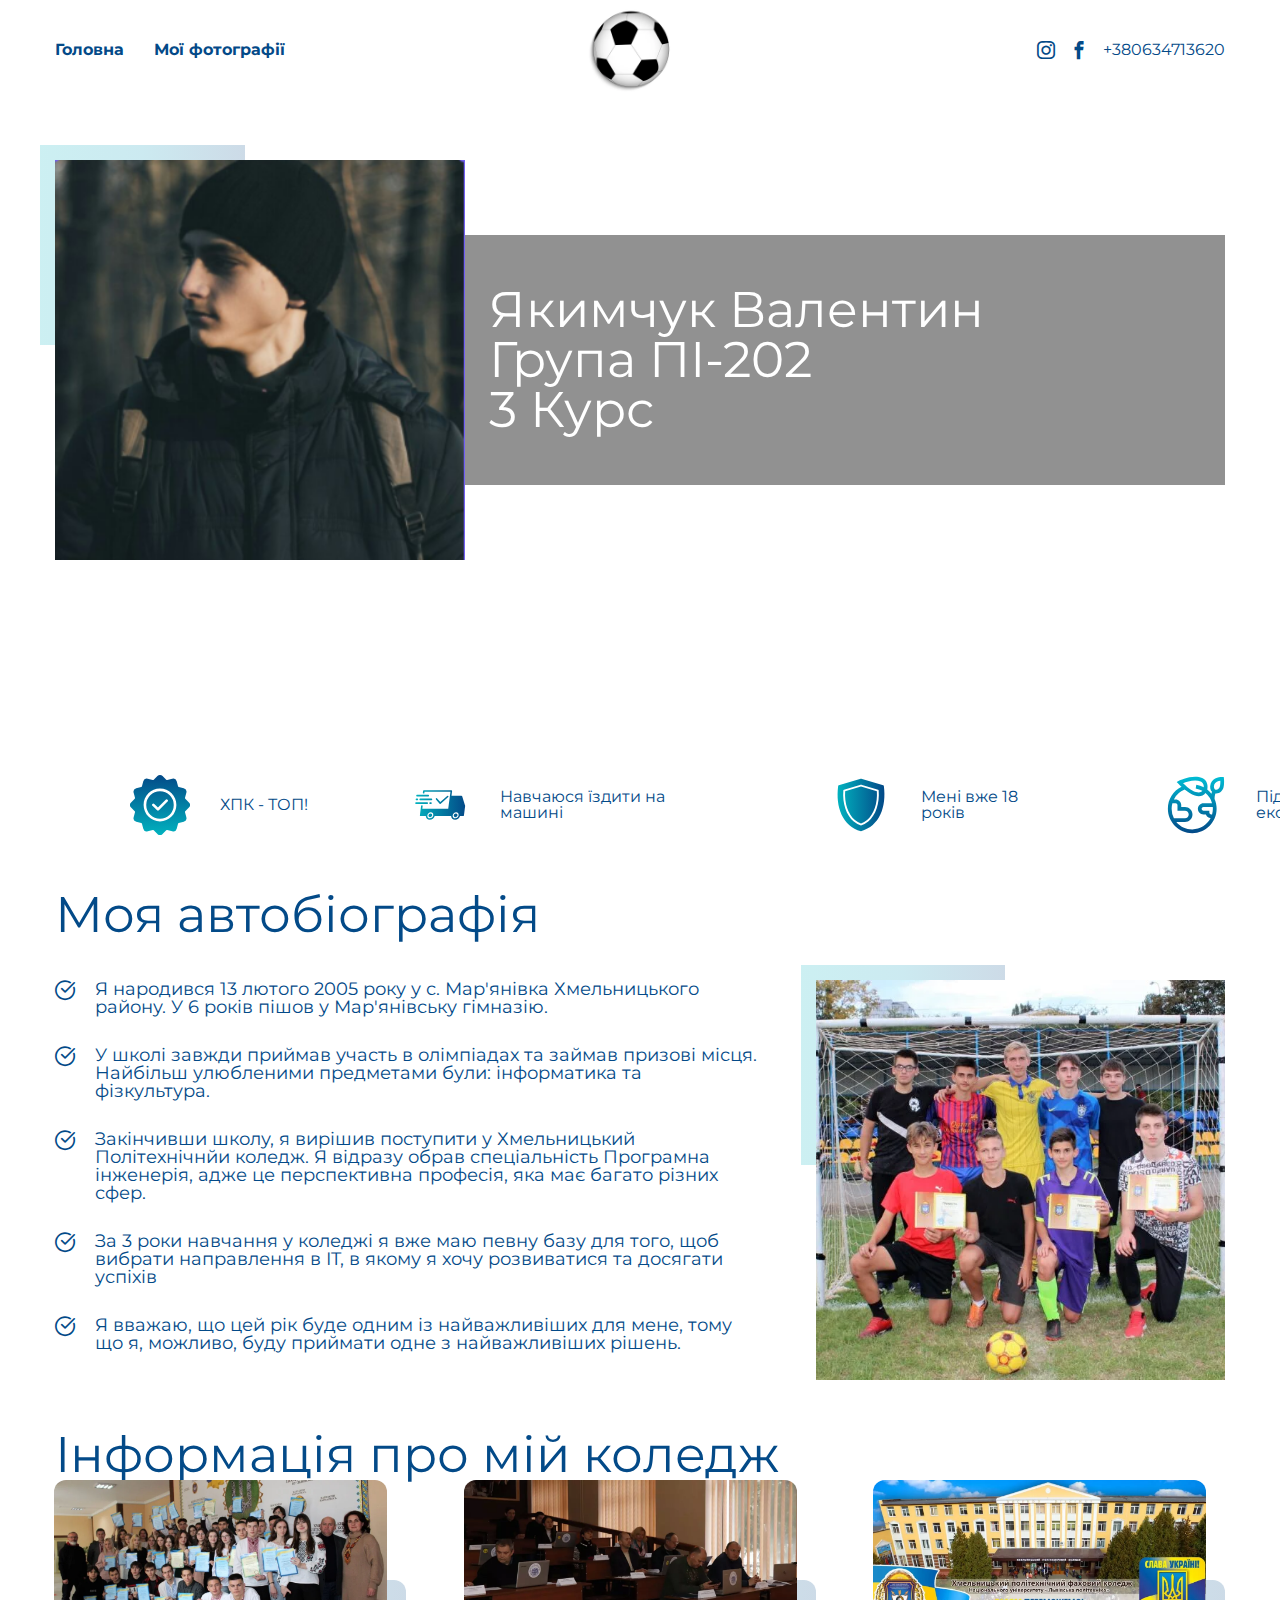
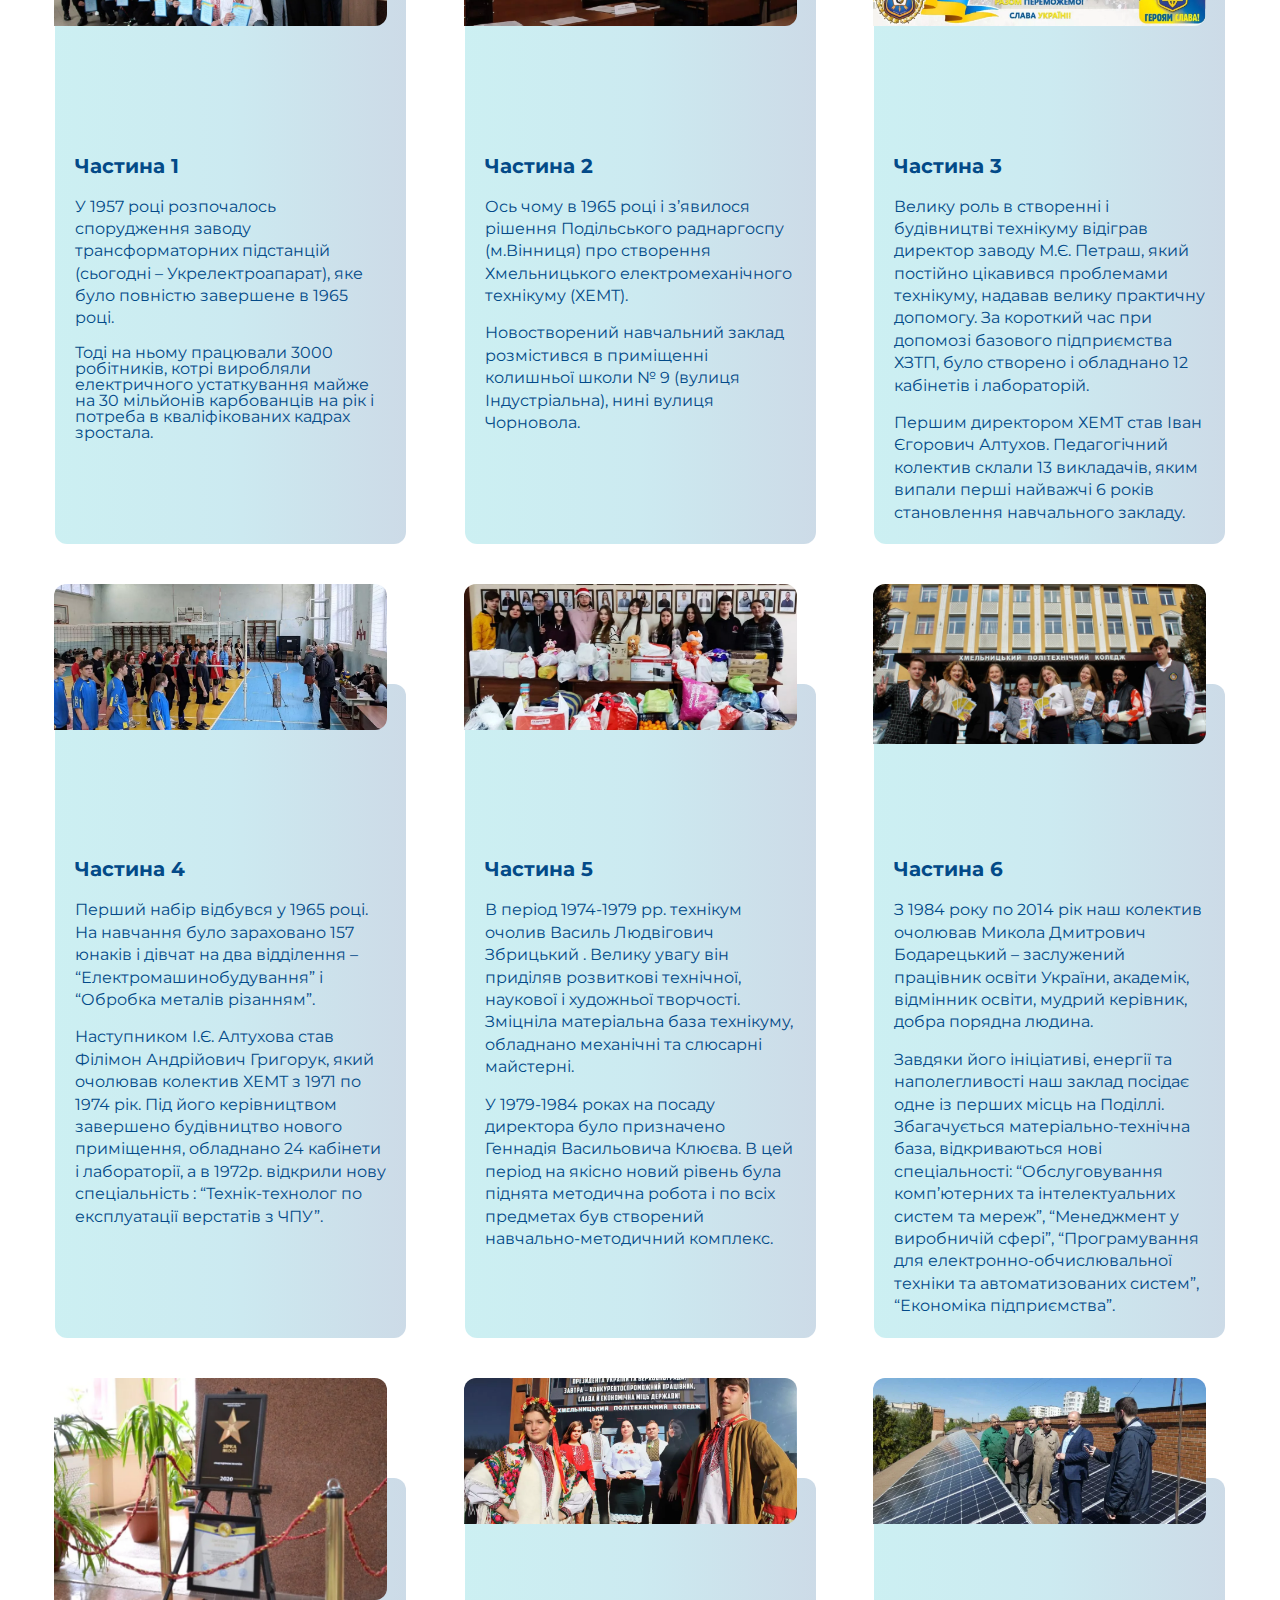
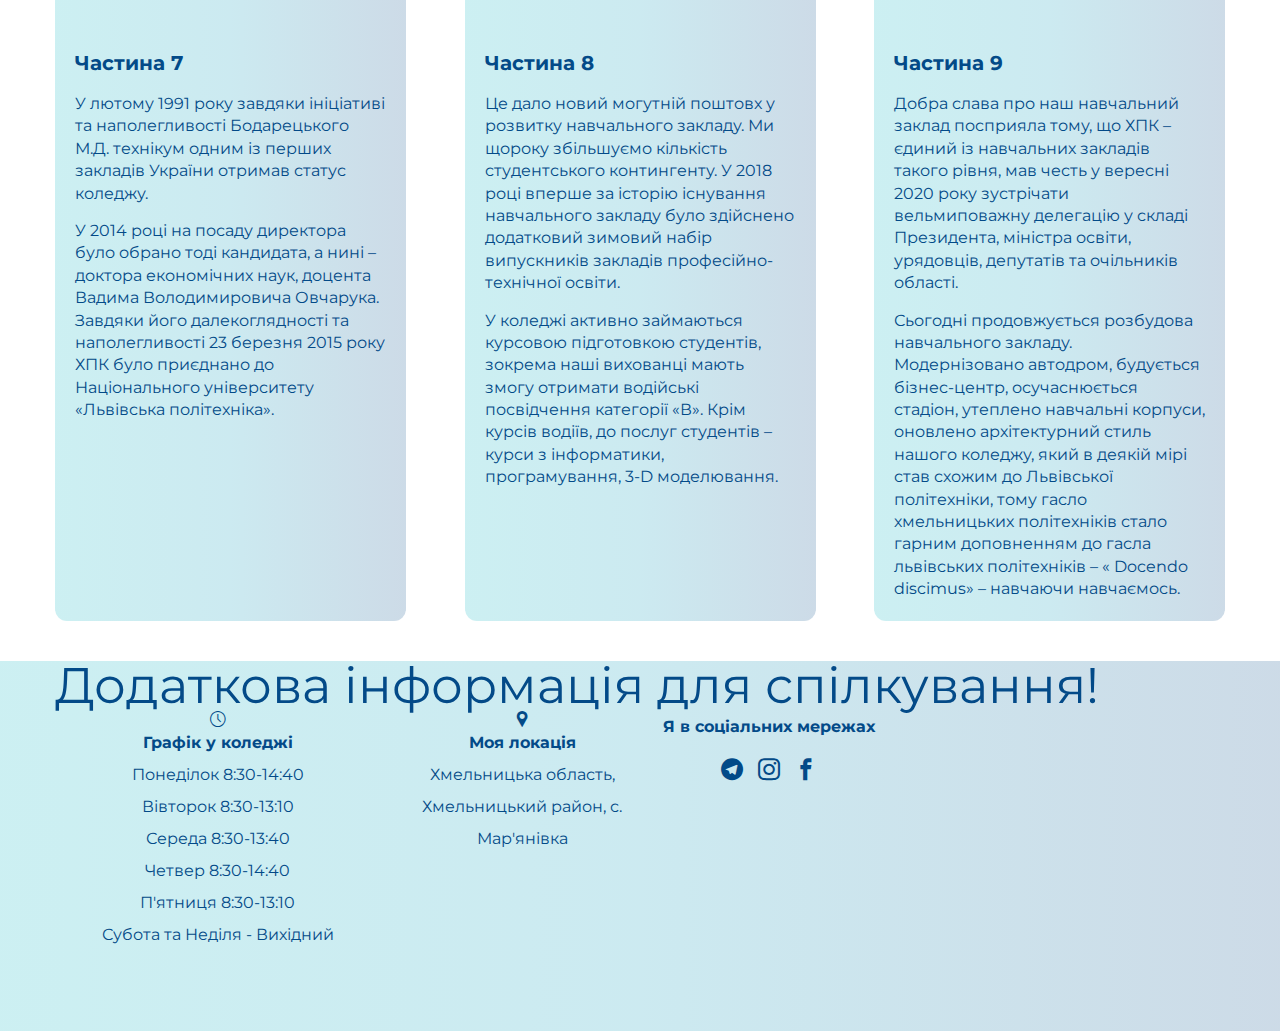
<file: index.html>
<!DOCTYPE html>
<html lang="en">

<head>
	<title>ЯКИМЧУК ВАЛЕНТИН ПІ-202</title>
	<meta charset="UTF-8">
	<meta name="format-detection" content="telephone=no">
	<link rel="stylesheet" href="css/style.min.css?_v=20230311215252">
	<link rel="shortcut icon" href="ava.ico">
	<meta name="viewport" content="width=device-width, initial-scale=1.0">
</head>

<body>
	
	
	<div class="wrapper">
		<header data-scroll data-scroll-show class="header">
			<div class="header__container">
				<div class="header__body-menu">
					<nav class="header__nav menu">
						<ul class="menu__list">
							<li class="menu__list-item"><a href="index.html">Головна</a></li>
							<li class="menu__list-item"><a href="myphotos.html">Мої фотографії</a></li>
						</ul>
					</nav>
				</div>
				<div class="header__body-logo">
					<a href="index.html" class="header__logo"><picture><source srcset="img/logo.webp" type="image/webp"><img src="img/logo.jpg" alt="logo"></picture></a>
				</div>
				<div data-da=".header__nav,767.98,1" class="header__body-social">
					<div class="social">
						<a href="https://www.instagram.com/valik_yakimchuk_" target="_blank" class="social-link _icon-instagram"></a>
						<a href="https://www.facebook.com/" target="_blank" class="social-link _icon-facebook"></a>
					</div>
					<div class="header__phone">
					<a class="phone-link" href="tel:+380634713620">+380634713620</a>
					</div>
				</div>
				<button type="button" class="menu__icon icon-menu"><span></span></button>
			</div>
		</header>
		
		<main class="page">
			<section class="main">
				<div class="main__container">
					<div class="main__body">
						<div class="advantages__image-ibg">
							<picture><source srcset="img/ava.webp" type="image/webp"><img src="img/ava.jpg" alt="img"></picture>
						</div>
						<div class="main__body-content main-content">
							<h1 class="main-content__title">Якимчук Валентин<br> Група ПІ-202<br>3 Курс</h1>
						</div>
					</div>
			</section>
			<section class="about">
				<div class="about__body">
					<div class="about__marquee marquee">
						<div class="marquee__block">
							<div class="marquee__block-content">
								<img src="img/icon/certificate.svg" alt="">
								<span>ХПК - ТОП!</span>
							</div>
							<div class="marquee__block-content">
								<img src="img/icon/delivery.svg" alt="">
								<span>Навчаюся їздити на машині</span>
							</div>
							<div class="marquee__block-content">
								<img src="img/icon/durability.svg" alt="">
								<span>Мені вже 18 років</span>
							</div>
							<div class="marquee__block-content">
								<img src="img/icon/ecology.svg" alt="">
								<span>Підтримую екологію</span>
							</div>
							<div class="marquee__block-content">
								<img src="img/icon/expirience.svg" alt="">
								<span>Більше 3 років навчаюся на ПІ</span>
							</div>
						</div>
						<div class="marquee__block">
							<div class="marquee__block-content">
								<img src="img/icon/certificate.svg" alt="">
								<span>ХПК - ТОП!</span>
							</div>
							<div class="marquee__block-content">
								<img src="img/icon/delivery.svg" alt="">
								<span>Навчаюся їздити на машині</span>
							</div>
							<div class="marquee__block-content">
								<img src="img/icon/durability.svg" alt="">
								<span>Мені вже 18 років</span>
							</div>
							<div class="marquee__block-content">
								<img src="img/icon/ecology.svg" alt="">
								<span>Підтримую екологію</span>
							</div>
							<div class="marquee__block-content">
								<img src="img/icon/expirience.svg" alt="">
								<span>Більше 3 років навчаюся на ПІ</span>
							</div>
						</div>
					</div>
				</div>
			</section>
			<section class="advantages">
				<div class="advantages__container">
					<div class="advantages__body">
						<h2 class="advantages__body-title title">Моя автобіографія</h2>
						<div class="advantages__body-content">
							<div class="advantages__body-text">
								<ul class="advantages-list">
									<li class="advantages-list__item _icon-check">Я народився 13 лютого 2005 року у с. Мар'янівка Хмельницького району. 
										У 6 років пішов у Мар'янівську гімназію.</li>
									<li class="advantages-list__item _icon-check">У школі завжди приймав участь в олімпіадах та займав призові місця. 
										Найбільш улюбленими предметами були: інформатика та фізкультура.
									</li>
									<li class="advantages-list__item _icon-check">Закінчивши школу, я вирішив поступити у Хмельницький Політехнічнйи коледж. 
										Я відразу обрав спеціальність Програмна інженерія, адже це перспективна професія, яка має багато різних сфер.</li>
									<li class="advantages-list__item _icon-check">За 3 роки навчання у коледжі я вже маю певну базу для того, щоб вибрати направлення в IT, 
										в якому я хочу розвиватися та досягати успіхів</li>
									<li class="advantages-list__item _icon-check">Я вважаю, що цей рік буде одним із найважливіших для мене,
										 тому що я, можливо, буду приймати одне з найважливіших рішень.
									</li>
								</ul>
							</div>
							<div class="advantages__image-ibg">
								<picture><source srcset="img/football.webp" type="image/webp"><img src="img/football.jpg" alt="img"></picture>
							</div>
						</div>

					</div>
				</div>

			</section>
			<section class="types">
				<div class="types__container">
					<div class="types__body">
						<h2 class="types__title title">Інформація про мій коледж</h2>
						<div class="types__content">
							<div class="types__card">
								<div class="types__card-img">
									<picture><source srcset="img/types/1.webp" type="image/webp"><img src="img/types/1.jpg" alt=""></picture>
								</div>
								<div class="types__card-text">
									<h3 class="types__card-title">Частина 1</h3>
									<p>У 1957 році розпочалось спорудження заводу трансформаторних підстанцій 
									(сьогодні – Укрелектроапарат), яке було повністю завершене в 1965 році.</p> 
									<p></p>Тоді на ньому працювали 3000 робітників, котрі виробляли електричного устаткування 
									майже на 30 мільйонів карбованців на рік і потреба в кваліфікованих кадрах зростала.</p>
								</div>
							</div>
							<div class="types__card">
								<div class="types__card-img">
									<picture><source srcset="img/types/2.webp" type="image/webp"><img src="img/types/2.jpg" alt=""></picture>
								</div>
								<div class="types__card-text">
									<h3 class="types__card-title">Частина 2</h3>
									<p>Ось чому в 1965 році і з’явилося рішення Подільського раднаргоспу (м.Вінниця) 
										про створення Хмельницького електромеханічного технікуму (ХЕМТ).</p>
									<p> Новостворений навчальний заклад розмістився в приміщенні колишньої школи № 9 (вулиця Індустріальна), 
										нині вулиця Чорновола.</p>
								</div>
							</div>
							<div class="types__card">
								<div class="types__card-img">
									<picture><source srcset="img/types/3.webp" type="image/webp"><img src="img/types/3.jpg" alt=""></picture>
								</div>
								<div class="types__card-text">
									<h3 class="types__card-title">Частина 3</h3>
									<p>Велику роль в створенні і будівництві технікуму відіграв директор заводу М.Є. Петраш, 
										який постійно цікавився проблемами технікуму, надавав велику практичну допомогу.
										 За короткий час при допомозі базового підприємства ХЗТП, було створено і обладнано 12 кабінетів
										  і лабораторій.</p>
									<p>Першим директором ХЕМТ став  Іван Єгорович Алтухов. Педагогічний колектив склали 13 викладачів,
										 яким випали перші найважчі 6 років становлення навчального закладу.</p>
								</div>
							</div>
							<div class="types__card">
								<div class="types__card-img">
									<picture><source srcset="img/types/4.webp" type="image/webp"><img src="img/types/4.jpg" alt=""></picture>
								</div>
								<div class="types__card-text">
									<h3 class="types__card-title">Частина 4</h3>
									<p>Перший набір відбувся у 1965 році.  На навчання було зараховано 157 юнаків і 
										дівчат на два відділення – “Електромашинобудування” і “Обробка металів різанням”.</p>
										<p>Наступником І.Є. Алтухова став Філімон Андрійович  Григорук, який очолював колектив 
											ХЕМТ з 1971 по 1974 рік. Під його керівництвом завершено будівництво нового приміщення, 
											обладнано 24 кабінети і лабораторії, а в 1972р. відкрили нову спеціальність : “Технік-технолог 
											по експлуатації верстатів з ЧПУ”.</p>
								</div>
							</div>
							<div class="types__card">
								<div class="types__card-img">
									<picture><source srcset="img/types/5.webp" type="image/webp"><img src="img/types/5.jpg" alt=""></picture>
								</div>
								<div class="types__card-text">
									<h3 class="types__card-title">Частина 5</h3>
									<p>В період 1974-1979 рр.  технікум очолив Василь Людвігович Збрицький . 
										Велику увагу він приділяв розвиткові технічної, наукової і художньої творчості. 
										Зміцніла матеріальна база технікуму, обладнано механічні та слюсарні майстерні.</p>
										<p>У 1979-1984 роках на посаду директора було призначено  Геннадія Васильовича  Клюєва.
											 В цей період на якісно новий рівень була піднята методична робота і по всіх предметах 
											 був створений навчально-методичний комплекс.</p>
								</div>
							</div>
							<div class="types__card">
								<div class="types__card-img">
									<picture><source srcset="img/types/6.webp" type="image/webp"><img src="img/types/6.jpg" alt=""></picture>
								</div>
								<div class="types__card-text">
									<h3 class="types__card-title">Частина 6</h3>
									<p>З 1984 року по 2014 рік  наш колектив очолював Микола Дмитрович Бодарецький – 
										заслужений працівник освіти України, академік, відмінник освіти, мудрий керівник, 
										добра порядна людина.</p>
										<p>Завдяки його ініціативі, енергії та наполегливості наш заклад посідає одне із перших місць на Поділлі.
											 Збагачується матеріально-технічна база, відкриваються нові спеціальності: “Обслуговування комп’ютерних 
											 та інтелектуальних систем та мереж”, “Менеджмент у виробничій сфері”, “Програмування для електронно-обчислювальної
											  техніки та автоматизованих систем”, “Економіка підприємства”. </p>
								</div>
							</div>
							<div class="types__card">
								<div class="types__card-img">
									<picture><source srcset="img/types/7.webp" type="image/webp"><img src="img/types/7.jpg" alt=""></picture>
								</div>
								<div class="types__card-text">
									<h3 class="types__card-title">Частина 7</h3>
									<p>У лютому 1991 року завдяки ініціативі та наполегливості Бодарецького М.Д. 
										технікум одним із перших закладів України отримав статус коледжу.</p>
										<p>У 2014 році на посаду директора було обрано  тоді кандидата, а нині – доктора економічних наук,
											 доцента  Вадима Володимировича  Овчарука.  Завдяки його далекоглядності та наполегливості  
											 23 березня 2015 року ХПК було приєднано до Національного університету «Львівська політехніка». </p>
								</div>
							</div>
							<div class="types__card">
								<div class="types__card-img">
									<picture><source srcset="img/types/8.webp" type="image/webp"><img src="img/types/8.jpg" alt=""></picture>
								</div>
								<div class="types__card-text">
									<h3 class="types__card-title">Частина 8</h3>
									<p>Це дало новий могутній поштовх у розвитку навчального закладу. 
										Ми щороку збільшуємо кількість студентського контингенту.
										 У 2018 році вперше за історію існування навчального закладу було здійснено 
										 додатковий зимовий набір випускників закладів професійно-технічної освіти.</p>
									<p>У коледжі активно займаються курсовою підготовкою студентів, зокрема наші вихованці мають 
										змогу отримати водійські посвідчення категорії «В». Крім курсів водіїв, до послуг 
										студентів – курси з інформатики,  програмування, 3-D моделювання. </p>
								</div>
							</div>
							<div class="types__card">
								<div class="types__card-img">
									<picture><source srcset="img/types/9.webp" type="image/webp"><img src="img/types/9.jpg" alt=""></picture>
								</div>
								<div class="types__card-text">
									<h3 class="types__card-title">Частина 9</h3>
									<p>Добра слава про наш навчальний заклад посприяла тому, що ХПК – єдиний із навчальних закладів 
										такого рівня, мав честь у вересні 2020 року  зустрічати вельмиповажну делегацію у складі Президента,
										 міністра освіти, урядовців, депутатів та очільників області.</p>
										 <p>Сьогодні продовжується розбудова навчального закладу.  Модернізовано автодром, будується бізнес-центр,
											 осучаснюється стадіон, утеплено навчальні корпуси, оновлено архітектурний стиль нашого коледжу, який в 
											 деякій мірі став схожим до Львівської політехніки, тому гасло хмельницьких політехніків  стало гарним доповненням до
											  гасла львівських політехніків – « Docendo discimus» –  навчаючи навчаємось.</p>
								</div>
							</div>
						</div>
					</div>
				</div>
			</section>
			
	</div>
	</main>
	<footer class="footer">
		<div class="footer__container">
			<h2 class="footer-contact__title title">Додаткова інформація для спілкування!</h2>
			<div class="__body body-contact">
				<div class="body-contact__content">
					<div class="body-contact__time">
						<span class="span-title _icon-clock"><b>Графік у коледжі</b></span>
						<span>Понеділок 8:30-14:40</span>
						<span>Вівторок 8:30-13:10</span>
						<span>Середа 8:30-13:40</span>
						<span>Четвер 8:30-14:40</span>
						<span>П'ятниця 8:30-13:10</span>
						<span>Субота та Неділя - Вихідний</span>
					</div>
					<div class="body-contact__place">
						<span class="span-title _icon-location"><b>Моя локація</b></span>
						<span>Хмельницька область, Хмельницький район, с. Мар'янівка</span>
					</div>
					<div class="body-contact__social">
						<span class="span-title"><b>Я в соціальних мережах</b></span>
						<div class="body-contact__social-link">
							<a href="tg://resolve?domain=Valikkkk228" class="_icon-telegram"></a>
							<a href="https://www.instagram.com/valik_yakimchuk" target="_blank" class="_icon-instagram">
							<a href="https://www.facebook.com"target="_blank"class="_icon-facebook"></a>
							</a>
						</div>

					</div>
				</div>
			</div>
		</div>
	</footer>
	</div>
</body>

</html>
</file>
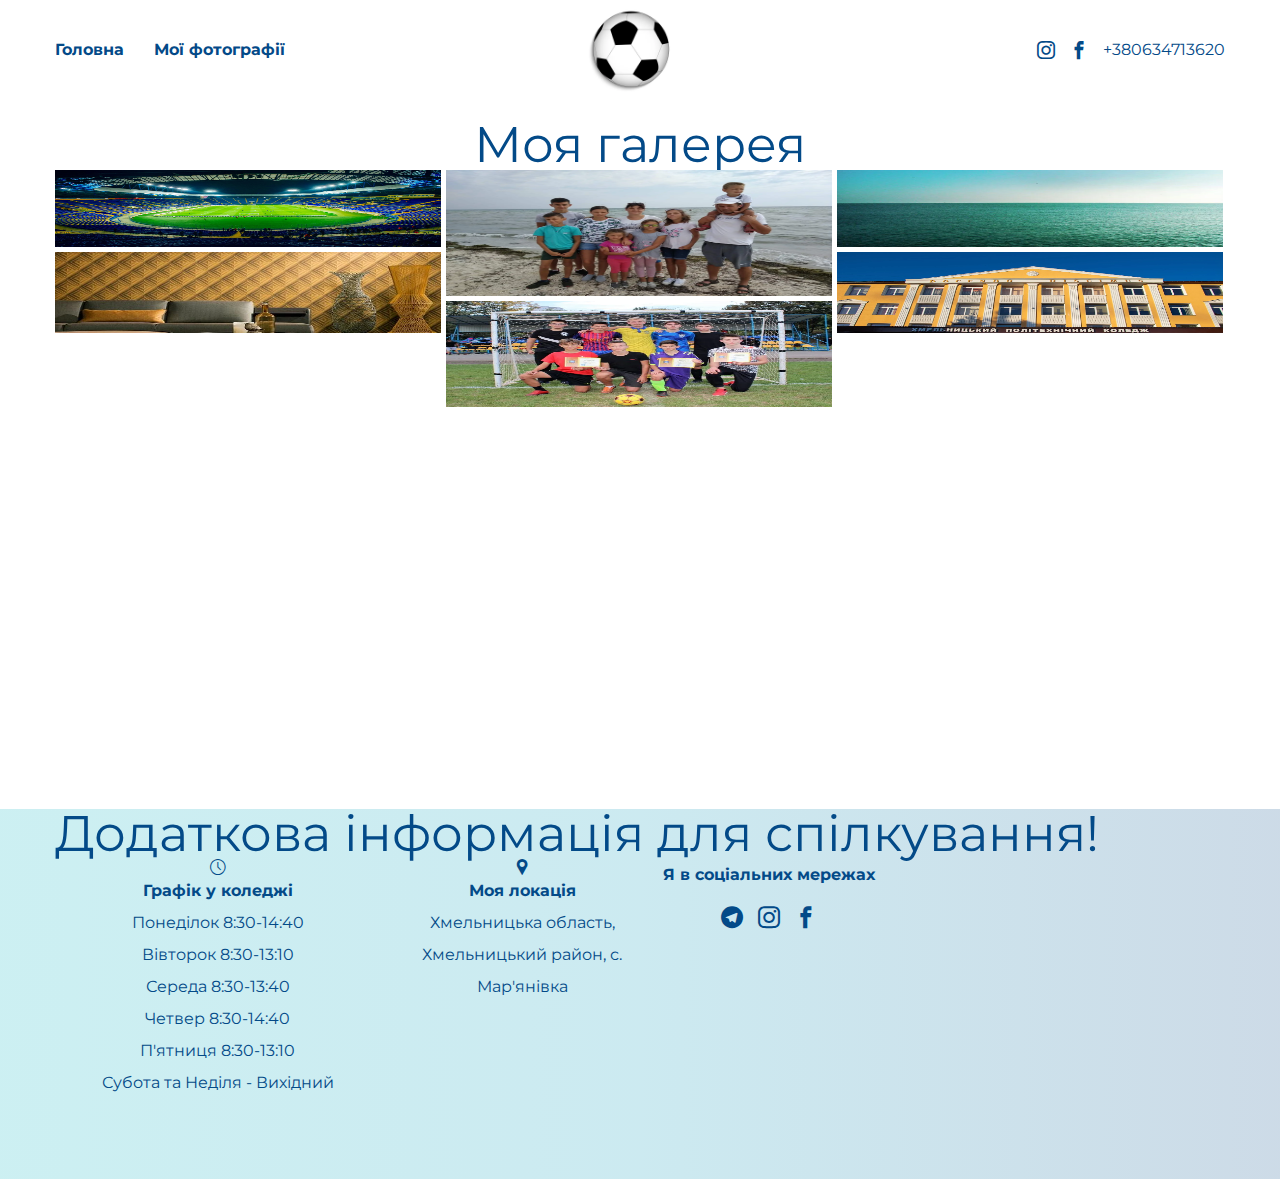
<file: myphotos.html>
<!DOCTYPE html>
<html lang="en">

<head>
	<title>МОЇ ФОТОГРАФІЇ</title>
	<meta charset="UTF-8">
	<meta name="format-detection" content="telephone=no">
	<link rel="stylesheet" href="css/style.min.css?_v=20230311215252">
	<link rel="shortcut icon" href="ava.ico">
	<meta name="viewport" content="width=device-width, initial-scale=1.0">
</head>

<body>
	
	<div class="wrapper">
		<div id="popup-form" aria-hidden="true" class="popup">
			<div class="popup__wrapper">
				
			</div>
		</div>

		<header data-scroll data-scroll-show class="header">
			<div class="header__container">
				<div class="header__body-menu">
					<nav class="header__nav menu">
						<ul class="menu__list">
							<li class="menu__list-item"><a href="index.html">Головна</a></li>
							<li class="menu__list-item"><a href="myphotos.html">Мої фотографії</a></li>
						</ul>
					</nav>
				</div>
				<div class="header__body-logo">
					<a href="index.html" class="header__logo"><picture><source srcset="img/logo.webp" type="image/webp"><img src="img/logo.jpg" alt="logo"></picture></a>
				</div>
				<div data-da=".header__nav,767.98,1" class="header__body-social">
					<div class="social">
						<a href="https://www.instagram.com/valik_yakimchuk_" target="_blank" class="social-link _icon-instagram"></a>
						<a href="https://www.facebook.com/" target="_blank" class="social-link _icon-facebook"></a>
					</div>
					<div class="header__phone">
					<a class="phone-link" href="tel:+380685298276">+380634713620</a>
					</div>
				</div>
				<button type="button" class="menu__icon icon-menu"><span></span></button>
			</div>
		</header>
		
		<main class="page">
			<section class="galery">
				<div class="galery__container">
					<h2 class="galery__title title">Моя галерея</h2>
					<div data-gallery class="galery__body">
						<a class="gallery__body-link" href="img/photos/1.jpg">
							<picture><source srcset="img/photos/1.webp" type="image/webp"><img src="img/photos/1.jpg" alt=""></picture>
							<div class="gallery__hover">
								<span class="gallery__hover-line1"></span>
								<span class="gallery__hover-line2"></span>
							</div>
						</a>
						<a class="gallery__body-link" href="img/photos/2.jpg">
							<picture><source srcset="img/photos/2.webp" type="image/webp"><img src="img/photos/2.jpg" alt=""></picture>
							<div class="gallery__hover">
								<span class="gallery__hover-line1"></span>
								<span class="gallery__hover-line2"></span>
							</div>
						</a>
						<a class="gallery__body-link" href="img/photos/3.jpg">
							<picture><source srcset="img/photos/3.webp" type="image/webp"><img src="img/photos/3.jpg" alt=""></picture>
							<div class="gallery__hover">
								<span class="gallery__hover-line1"></span>
								<span class="gallery__hover-line2"></span>
							</div>
						</a>
						<a class="gallery__body-link" href="img/photos/4.jpg">
							<picture><source srcset="img/photos/4.webp" type="image/webp"><img src="img/photos/4.jpg" alt=""></picture>
							<div class="gallery__hover">
								<span class="gallery__hover-line1"></span>
								<span class="gallery__hover-line2"></span>
							</div>
						</a>
						<a class="gallery__body-link" href="img/photos/5.jpg">
							<picture><source srcset="img/photos/5.webp" type="image/webp"><img src="img/photos/5.jpg" alt=""></picture>
							<div class="gallery__hover">
								<span class="gallery__hover-line1"></span>
								<span class="gallery__hover-line2"></span>
							</div>
						</a>
						<a class="gallery__body-link" href="img/photos/6.jpg">
							<picture><source srcset="img/photos/6.webp" type="image/webp"><img src="img/photos/6.jpg" alt=""></picture>
							<div class="gallery__hover">
								<span class="gallery__hover-line1"></span>
								<span class="gallery__hover-line2"></span>
							</div>
						</a>
						
					</div>
				</div>
			</section>
		</main>
		<footer class="footer">
			<div class="footer__container">
				<h2 class="footer-contact__title title">Додаткова інформація для спілкування!</h2>
				<div class="__body body-contact">
					<div class="body-contact__content">
						<div class="body-contact__time">
							<span class="span-title _icon-clock"><b>Графік у коледжі</b></span>
							<span>Понеділок 8:30-14:40</span>
							<span>Вівторок 8:30-13:10</span>
							<span>Середа 8:30-13:40</span>
							<span>Четвер 8:30-14:40</span>
							<span>П'ятниця 8:30-13:10</span>
							<span>Субота та Неділя - Вихідний</span>
						</div>
						<div class="body-contact__place">
							<span class="span-title _icon-location"><b>Моя локація</b></span>
							<span>Хмельницька область, Хмельницький район, с. Мар'янівка</span>
						</div>
						<div class="body-contact__social">
							<span class="span-title"><b>Я в соціальних мережах</b></span>
							<div class="body-contact__social-link">
								<a href="tg://resolve?domain=Valikkkk228" class="_icon-telegram"></a>
								<a href="https://www.instagram.com/valik_yakimchuk" target="_blank" class="_icon-instagram">
								<a href="https://www.facebook.com"target="_blank"class="_icon-facebook"></a>
								</a>
							</div>
	
						</div>
					</div>
				</div>
			</div>
		</footer>
	</div>
</body>

</html>
</file>
<file: css/style.min.css>
@charset "UTF-8";
@import url(https://fonts.googleapis.com/css?family=Montserrat:300,500,700&display=swap);
@font-face{font-family:icons;font-display:swap;src:url(../fonts/icons.woff2) format("woff2"),url(../fonts/icons.woff) format("woff");
font-weight:400;font-style:normal}

[class*=_icon-]:before{
    font-family:icons;
    font-style:normal;
    font-weight:400;
    font-variant:normal;
    text-transform:none;
    line-height:1;
    }

[class*=_icon-]:before{display:block}

._icon-check:before{content:"\e902"}
._icon-clock:before{content:"\e901"}
._icon-location:before{content:"\e903"}
._icon-phone:before{content:"\e905"}
._icon-facebook:before{content:"\ea90"}
._icon-instagram:before{content:"\ea92"}
._icon-telegram:before{content:"\ea95"}*{
    padding:0;margin:0;border:0}*,
    :after,:before{
        box-sizing:border-box
    }

body,
html{height:100%;
    min-width:320px}

body{color:#034a88;
    line-height:1;
    font-family:Montserrat;
    font-size:1rem;
}




a{color:inherit;text-decoration:none}

ul li{list-style:none}

h1,
h2,
h3,
h4,
h5,
h6{font-weight:inherit;font-size:inherit}


body{position:relative}

                
.wrapper{min-height:100%;
    display:flex;
    flex-direction:column;
    overflow-y:scroll}

@supports (overflow:clip){
    .wrapper{overflow:clip}}
    .wrapper>main{
        flex:1 1 auto}
        .wrapper>*{min-width:0}

[class*=__container]{
    max-width:75rem;
    margin:0 auto;
    padding:0 .9375rem}
  

[class*=-ibg]{position:relative}
[class*=-ibg] img{position:absolute;
    width:100%;
    height:100%;
    top:0;left:0;
    -o-object-fit:cover;
    object-fit:cover}
[class*=-ibg_contain] img{-o-object-fit:contain;object-fit:contain}


.header{
    background-color:#fff;
    position:absolute;
    width:100%;
    z-index:6}

.header__container{
    padding-top:.625rem;
    padding-bottom:.625rem;
    display:flex;
    align-items:center;
    -ms-flex-pack:justify;
    justify-content:space-between;
    height:6.25rem
}

.header__body-menu{
    -ms-flex:0 1 45%;
    flex:0 1 45%
}

.header__body-logo{
    -ms-flex:0 1 12%;
    flex:0 1 12%;
    margin-right:1.25rem
}
.header__logo img{
    min-width:7.3125rem;
    width:100%;
    position:relative;
    z-index:6
}
.header__body-social{
    -ms-flex:0 1 45%;
    flex:0 1 45%;
    display:flex;
    align-items:center;
    -ms-flex-pack:end;
    justify-content:flex-end
}
.header
._header-scroll{
    position:fixed;
    top:-200%;
    -o-transition:top .8s ease 0s;
    transition:top .8s ease 0s
}


.menu__list{
display:flex}
.menu__list-item{
    font-weight:700;position:relative}
.menu__list-item::before{
    position:absolute;
    content:"";
    width:0%;
    height:.125rem;
    background-color:#034a88;left:-.625rem;
    bottom:-.3125rem;
    -o-transition:all .3s ease 0s;
    transition:all .3s ease 0s
}
.social{
    display:flex
}
.social-link{
    font-size:1.125rem;
    margin-right:.9375rem
}


.footer{
    background:-o-linear-gradient(left,rgba(1,178,191,.2) 0,rgba(0,150,183,.2) 50%,rgba(3,74,136,.2) 100%);
    background:linear-gradient(90deg,rgba(1,178,191,.2) 0,rgba(0,150,183,.2) 50%,rgba(3,74,136,.2) 100%);
    padding-bottom:5rem
}
.body-contact{
    display:flex;
    align-items:center
}
.body-contact__content{
    display:flex;
    column-gap:.1000rem
}

.body-contact__content span{line-height:2}
.body-contact__time{
    display:flex;
    flex-direction:column;
    text-align:center;
    flex:0 1 35%
}
.body-contact__place{
    -ms-flex:0 1 30%;
    flex:0 1 30%;
    display:flex;
    flex-direction:column;
    text-align:center
}
.body-contact__social{
    flex:0 1 auto;
    text-align:center}
.body-contact__social-link{
    display:flex;
    -ms-flex-pack:center;
    justify-content:center;
    margin-top:.9375rem;
    font-size:1.375rem
}
.body-contact__social-link a:not(:last-child){
    margin-right:.9375rem}

.body-contact__form .span-title{margin-bottom:3rem}




.no-webp .main{background:url(../img/main.jpeg) top center/cover no-repeat}
.main{height:80vh}
.main__container{height:100%}
.main__body{
    height:100%;
    display:flex;
    align-items:center
}
.main__body-content{
    background-color:rgba(36,36,36,.5);
    width:100%;
    min-height:15.625rem
}
.main-content{
    display:flex;
    justify-content:center;
    padding:2rem 1.5rem;
    flex-direction:column;
    color:#fff
}
.main-content__button{margin-top:2.5rem}

.about__marquee{
    height:10.625rem;
    padding:5rem;
    display:flex;
    width:300%;
    animation:marquee-infinite 20s linear infinite
}
.marquee__block{
    width:100%;
    display:flex;
    align-items:center;
    justify-content:space-around
}
.marquee__block-content{
    display:flex;
    align-items:center;
    column-gap:1.875rem;
    min-width:280px;
    padding-right:50px;
    padding-left:50px}
.marquee__block-content img{width:60px}

@keyframes marquee-infinite{0%{
    transform:translateX(0)}
    100%{
        transform:translateX(-50%)}
    }

.advantages{padding-bottom:3.125rem}
.advantages__body-title{margin-bottom:2.5rem}
.advantages__body-content{
    display:flex;
    -ms-flex-pack:justify;
    justify-content:space-between}
.advantages__body-text{
    font-size:1.125rem;
    -ms-flex:0 1 60%;
    flex:0 1 60%;
}
.advantages__image-ibg{
    -ms-flex:0 1 20%;
    flex:0 1 20%;
    padding-right:35%;
    height:400px;
    position:relative}
.advantages__image-ibg::before{
    position:absolute;content:"";
    left:-.9375rem;top:-.9375rem;width:50%;height:50%;
    background-image:-o-linear-gradient(left,rgba(1,178,191,.2) 0,rgba(0,150,183,.2) 50%,rgba(3,74,136,.2) 100%);
    background-image:linear-gradient(90deg,rgba(1,178,191,.2) 0,rgba(0,150,183,.2) 50%,rgba(3,74,136,.2) 100%)}
.advantages-list__item{
    display:flex;
    -moz-column-gap:1.25rem;
    column-gap:1.25rem
}

.advantages-list__item::before{font-size:1.25rem}
.advantages-list__item:not(:last-child){margin-bottom:1.875rem}
.types{margin-bottom:2.5rem}
.types__content{
    display:flex;
    flex-wrap:wrap;
    justify-content:space-between;
    column-gap:1.875rem;
    row-gap:2.5rem}
.types__card
{
    margin-top:100px;
    -ms-flex:0 1 30%;
    flex:0 1 30%;
    min-width:330px;
    border-top-right-radius:12px;
    border-bottom-right-radius:12px;
    border-bottom-left-radius:12px;
    background-image:-o-linear-gradient(left,rgba(1,178,191,.2) 0,rgba(0,150,183,.2) 50%,rgba(3,74,136,.2) 100%);
    background-image:linear-gradient(90deg,rgba(1,178,191,.2) 0,rgba(0,150,183,.2) 50%,rgba(3,74,136,.2) 100%);}

    .types__card-img{
    position:relative;
    width:100%
}
.types__card-img img{
    position:absolute;
    top:-100px;
    left:-1px;
    width:95%;
    border-top-left-radius:12px;
    border-top-right-radius:12px;
    border-bottom-right-radius:12px
}
.types__card-text{
    margin-top:50%;
    padding:0 1.25rem 1.25rem 1.25rem
}
.types__card-text p{line-height:1.4}
.types__card-text p:not(:last-child){margin-bottom:.9375rem}
.types__card-title{font-weight:700;margin-bottom:1.25rem}

.galery__container{
    margin-top:7.5rem;
    display:flex;
    flex-direction:column;
    align-items:center}
.galery__body{
    display:grid;
    -ms-grid-columns:(33%)[3];
    grid-template-columns:repeat(3,33%);
    -ms-grid-rows:12% 7% (5%)[9] 10% 12%;
    grid-template-rows:12% 7% repeat(9,5%) 10% 12%;
    grid-column-gap:5px;
    grid-row-gap:5px;
    height::content
}

.gallery__body-link:nth-child(1){-ms-grid-row:1;-ms-grid-row-span:1;-ms-grid-column:1;-ms-grid-column-span:1;grid-area:1/1/2/2}
.gallery__body-link:nth-child(2){-ms-grid-row:1;-ms-grid-row-span:2;-ms-grid-column:2;-ms-grid-column-span:1;grid-area:1/2/3/3}
.gallery__body-link:nth-child(3){-ms-grid-row:1;-ms-grid-row-span:1;-ms-grid-column:3;-ms-grid-column-span:1;grid-area:1/3/2/4}
.gallery__body-link:nth-child(4){-ms-grid-row:2;-ms-grid-row-span:2;-ms-grid-column:1;-ms-grid-column-span:1;grid-area:2/1/4/2}
.gallery__body-link:nth-child(5){-ms-grid-row:2;-ms-grid-row-span:2;-ms-grid-column:3;-ms-grid-column-span:1;grid-area:2/3/4/4}
.gallery__body-link:nth-child(6){-ms-grid-row:3;-ms-grid-row-span:3;-ms-grid-column:2;-ms-grid-column-span:1;grid-area:3/2/6/3}

.gallery__body-link img{
    width:100%;
    height:100%
}

 .title{font-size:3.125rem}

 .menu__list-item:not(:last-child){margin-right:1.875rem}

 .main-content__title{font-size:3.125rem}

 .types__card-title{font-size:1.25rem}

 @media (max-width:45em){.types__content
{
    justify-content:center
}
 .types__card{
    -ms-flex:0 1 80%;
    flex:0 1 80%;
    min-width:290px
}
    .types__card-text{margin-top:60%}
}

 .menu__list-item:not(:last-child){margin-right:.9375rem}

 .main-content__title{font-size:1.875rem}
 
 .types__card-title{font-size:1.125rem}
 @media (min-width: 75em) {
  .title {
    font-size: 3.125rem;
  }

  .menu__list-item:not(:last-child) {
    margin-right: 1.875rem;
  }

  .main-content__title {
    font-size: 3.125rem;
  }

  .types__card-title {
    font-size: 1.25rem;
  }

  #result {
    font-size: 1.5rem;
  }
}

@media (max-width: 55em) {
  .main__body-content {
    width: 80%;
  }
}

@media (max-width: 45em) {
  .types__content {
    -webkit-box-pack: center;
        -ms-flex-pack: center;
            justify-content: center;
  }

  .types__card {
    -webkit-box-flex: 0;
        -ms-flex: 0 1 80%;
            flex: 0 1 80%;
    min-width: 290px;
  }

  .types__card-text {
    margin-top: 60%;
  }
}

@media (max-width: 20em) {
  .title {
    font-size: 1.5625rem;
  }

  .menu__list-item:not(:last-child) {
    margin-right: 0.9375rem;
  }

  .main-content__title {
    font-size: 1.875rem;
  }

  .types__card-title {
    font-size: 1.125rem;
  }

  #result {
    font-size: 1.125rem;
  }
}

@media (max-width: 67.5em) {
  .types__card {
    -webkit-box-flex: 0;
        -ms-flex: 0 1 45%;
            flex: 0 1 45%;
  }
}

@media (max-width: 61.25em) {
  .body-contact {
    -webkit-box-orient: vertical;
    -webkit-box-direction: normal;
        -ms-flex-direction: column;
            flex-direction: column;
    row-gap: 1.25rem;
  }

  .body-contact__content {
    -webkit-box-flex: 0;
        -ms-flex: 0 1 100%;
            flex: 0 1 100%;
  }

  .body-contact__time {
    -webkit-box-flex: 0;
        -ms-flex: 0 1 32%;
            flex: 0 1 32%;
  }

  .body-contact__place {
    -webkit-box-flex: 0;
        -ms-flex: 0 1 32%;
            flex: 0 1 32%;
  }

  .body-contact__social {
    -webkit-box-flex: 0;
        -ms-flex: 0 1 32%;
            flex: 0 1 32%;
  }
}

@media (max-width: 47.99875em) {
  .header__container {
    height: 4.375rem;
  }

  .header__body-menu {
    display: -webkit-box;
    display: -ms-flexbox;
    display: flex;
    -webkit-box-align: center;
        -ms-flex-align: center;
            align-items: center;
    -webkit-box-pack: center;
        -ms-flex-pack: center;
            justify-content: center;
    position: fixed;
    left: -100%;
    top: 0;
    background-color: #fff;
    width: 100%;
    height: 100%;
    -webkit-transition: all 0.3s ease 0s;
    -o-transition: all 0.3s ease 0s;
    transition: all 0.3s ease 0s;
    overflow: auto;
    margin-top: 1.25rem;
  }

  .header__body-social {
    -webkit-box-orient: vertical;
    -webkit-box-direction: normal;
        -ms-flex-direction: column;
            flex-direction: column;
    -webkit-box-align: center;
        -ms-flex-align: center;
            align-items: center;
    margin-top: 1.25rem;
    row-gap: 1.25rem;
  }

  .menu__list {
    -webkit-box-orient: vertical;
    -webkit-box-direction: normal;
        -ms-flex-direction: column;
            flex-direction: column;
    -webkit-box-align: center;
        -ms-flex-align: center;
            align-items: center;
  }

  .menu__list-item:not(:last-child) {
    margin-right: 0;
    margin-bottom: 1.25rem;
  }

  .social {
    -webkit-column-gap: 0.9375rem;
       -moz-column-gap: 0.9375rem;
            column-gap: 0.9375rem;
  }

  .social-link {
    margin-right: 0;
  }

  .icon-menu {
    display: block;
    position: relative;
    width: 1.875rem;
    height: 1.125rem;
    z-index: 5;
  }

  .icon-menu span,
  .icon-menu::before,
  .icon-menu::after {
    content: "";
    -webkit-transition: all 0.3s ease 0s;
    -o-transition: all 0.3s ease 0s;
    transition: all 0.3s ease 0s;
    right: 0;
    position: absolute;
    height: 0.125rem;
    background-color: #034a88;
  }

  .icon-menu::before {
    width: 90%;
    top: 0;
  }

  .icon-menu::after {
    bottom: 0;
    width: 80%;
  }

  .icon-menu span {
    top: calc(50% - 0.0625rem);
    width: 100%;
  }

  .menu-open .icon-menu span {
    width: 0;
  }

  .menu-open .icon-menu::before,
  .menu-open .icon-menu::after {
    width: 100%;
  }

  .menu-open .icon-menu::before {
    top: calc(50% - 0.0625rem);
    -webkit-transform: rotate(-45deg);
        -ms-transform: rotate(-45deg);
            transform: rotate(-45deg);
  }

  .menu-open .icon-menu::after {
    bottom: calc(50% - 0.0625rem);
    -webkit-transform: rotate(45deg);
        -ms-transform: rotate(45deg);
            transform: rotate(45deg);
  }

  .advantages__body-content {
    -webkit-box-orient: vertical;
    -webkit-box-direction: normal;
        -ms-flex-direction: column;
            flex-direction: column;
    row-gap: 3.125rem;
  }

  .advantages__image-ibg {
    padding-right: 0%;
    padding-bottom: 100%;
  }

  .galery__body {
    grid-column-gap: 3px;
    grid-row-gap: 3px;
  }
}

@media (max-width: 47.99875em) and (any-hover: none) {
  .icon-menu {
    cursor: default;
  }
}

@media (max-width: 35.625em) {
  .main__body-content {
    width: 100%;
  }
}

@media (max-width: 34.375em) {
  .body-contact__content {
    -webkit-box-orient: vertical;
    -webkit-box-direction: normal;
        -ms-flex-direction: column;
            flex-direction: column;
    row-gap: 2.5rem;
  }

  .types__card-text {
    margin-top: 50%;
  }
}

@media (max-width: 29.99875em) {
  #popup-calculator input,
  #popup-calculator select {
    width: 85%;
  }
}

@media (min-width: 20em) and (max-width: 75em) {
@supports (font-size: clamp( 1.5625rem , 0.9943181818rem  +  2.8409090909vw , 3.125rem )) {
    .title {
      font-size: clamp( 1.5625rem , 0.9943181818rem  +  2.8409090909vw , 3.125rem );
    }
}

@supports not (font-size: clamp( 1.5625rem , 0.9943181818rem  +  2.8409090909vw , 3.125rem )) {
    .title {
      font-size: calc(1.5625rem + 1.5625 * (100vw - 20rem) / 55);
    }
}

@supports (margin-right: clamp( 0.9375rem , 0.5965909091rem  +  1.7045454545vw , 1.875rem )) {
    .menu__list-item:not(:last-child) {
      margin-right: clamp( 0.9375rem , 0.5965909091rem  +  1.7045454545vw , 1.875rem );
    }
}

@supports not (margin-right: clamp( 0.9375rem , 0.5965909091rem  +  1.7045454545vw , 1.875rem )) {
    .menu__list-item:not(:last-child) {
      margin-right: calc(0.9375rem + 0.9375 * (100vw - 20rem) / 55);
    }
}

@supports (font-size: clamp( 1.875rem , 1.4204545455rem  +  2.2727272727vw , 3.125rem )) {
    .main-content__title {
      font-size: clamp( 1.875rem , 1.4204545455rem  +  2.2727272727vw , 3.125rem );
    }
}

@supports not (font-size: clamp( 1.875rem , 1.4204545455rem  +  2.2727272727vw , 3.125rem )) {
    .main-content__title {
      font-size: calc(1.875rem + 1.25 * (100vw - 20rem) / 55);
    }
}

@supports (font-size: clamp( 1.125rem , 1.0795454545rem  +  0.2272727273vw , 1.25rem )) {
    .types__card-title {
      font-size: clamp( 1.125rem , 1.0795454545rem  +  0.2272727273vw , 1.25rem );
    }
}

@supports not (font-size: clamp( 1.125rem , 1.0795454545rem  +  0.2272727273vw , 1.25rem )) {
    .types__card-title {
      font-size: calc(1.125rem + 0.125 * (100vw - 20rem) / 55);
    }
}

@supports (font-size: clamp( 1.125rem , 0.9886363636rem  +  0.6818181818vw , 1.5rem )) {
    #result {
      font-size: clamp( 1.125rem , 0.9886363636rem  +  0.6818181818vw , 1.5rem );
    }
}

@supports not (font-size: clamp( 1.125rem , 0.9886363636rem  +  0.6818181818vw , 1.5rem )) {
    #result {
      font-size: calc(1.125rem + 0.375 * (100vw - 20rem) / 55);
    }
}
}

@media (any-hover: hover) {
  .btn:hover {
    background-position: right;
    -webkit-transform: translate(3px, -3px);
        -ms-transform: translate(3px, -3px);
            transform: translate(3px, -3px);
  }

  .btn-white:hover {
    background-position: right;
    -webkit-transform: translate(3px, -3px);
        -ms-transform: translate(3px, -3px);
            transform: translate(3px, -3px);
  }

  .menu__list-item:hover {
    color: #034a88;
  }

  .menu__list-item:hover::before {
    width: 70%;
    left: 0rem;
  }
 
}
</file>
